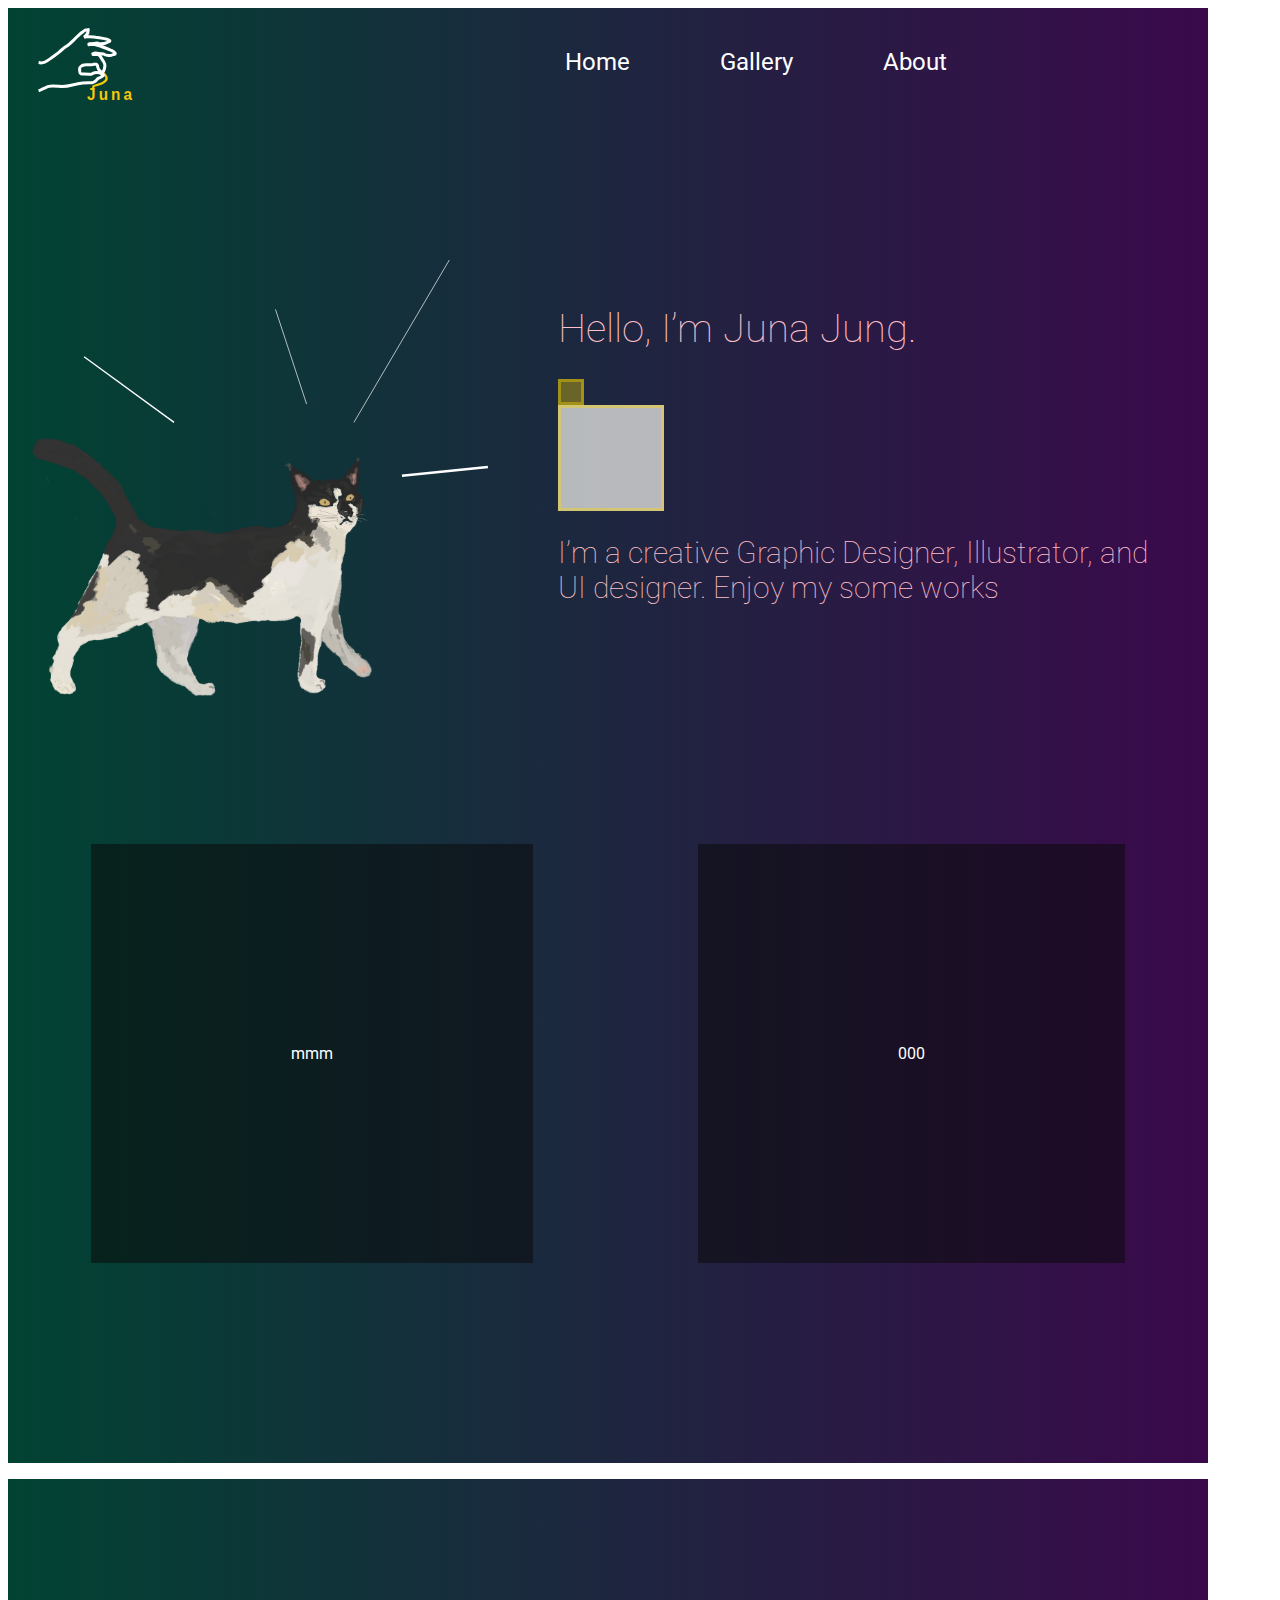
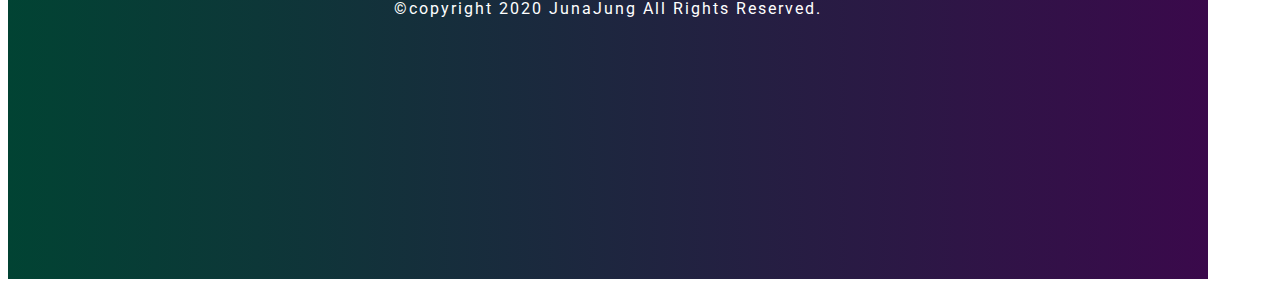
<file: index.html>
<!DOCTYPE html>
<html lang="en">
<head>
    <meta charset="UTF-8">
    <meta name="viewport" content="width=device-width, initial-scale=1.0">
    <title>Juna's Portfolio</title>
    <link rel="stylesheet" href="css/master.css">
    <link rel="stylesheet" href="https://use.fontawesome.com/releases/v5.15.1/css/all.css" integrity="sha384-vp86vTRFVJgpjF9jiIGPEEqYqlDwgyBgEF109VFjmqGmIY/Y4HV4d3Gp2irVfcrp" crossorigin="anonymous">
    <link href="https://fonts.googleapis.com/css2?family=Roboto:ital,wght@0,100;1,100&display=swap" rel="stylesheet">
    <link href="https://fonts.googleapis.com/css2?family=Roboto:ital,wght@0,100;0,900;1,100&display=swap" rel="stylesheet">
</head>
<body>
    <div class="header">
        <section class="logo">
          <img src="images/logo.svg" alt=width="60" height="80">  
        </section>
        <nav class="mainNav">
            <ul class="main-nav">
                <li><a href="index.html">Home</a></li>
                <li><a href="gallery.html">Gallery</a></li>
                <li><a href="about.html">About</a></li>
            </ul>
        </nav>
    </div>

    <div class="body">

    
        <img class="cat" src="images/cat.svg" alt=width=500" height="500">
        <section class="intro">
           
            <h1>Hello, I’m Juna Jung.
                </h1>
                <div class="box"></div>
                <div class="box2"></div>
                <h2>I’m a creative Graphic Designer, Illustrator, and UI designer. Enjoy my some works</h2>

        </section>

        <div class="homeBox">
        <div class="home-box1"><p>mmm</p></div>
        <div class="home-box2"><p>000</p></div>
         </div>

         
       
          
    </div>

<section class="footer">
    <ul>
    <li> <a href="#"><i class="fab fa-linkedin-in"></i></a></li> 
        <li><a href="#"><i class="fab fa-facebook-f"></i></a></li>
        <li><a href="#"><i class="fab fa-instagram"></i></a></li>
        <li><a href="#"><i class="far fa-envelope"></i></a></li>
    </ul>

    <div class="copyRight">
        <p>&copy;copyright 2020 JunaJung All Rights Reserved.</p>
        </div>
  
</section>
    <script src="js/main.js"></script>    
</body>
</html>
</file>
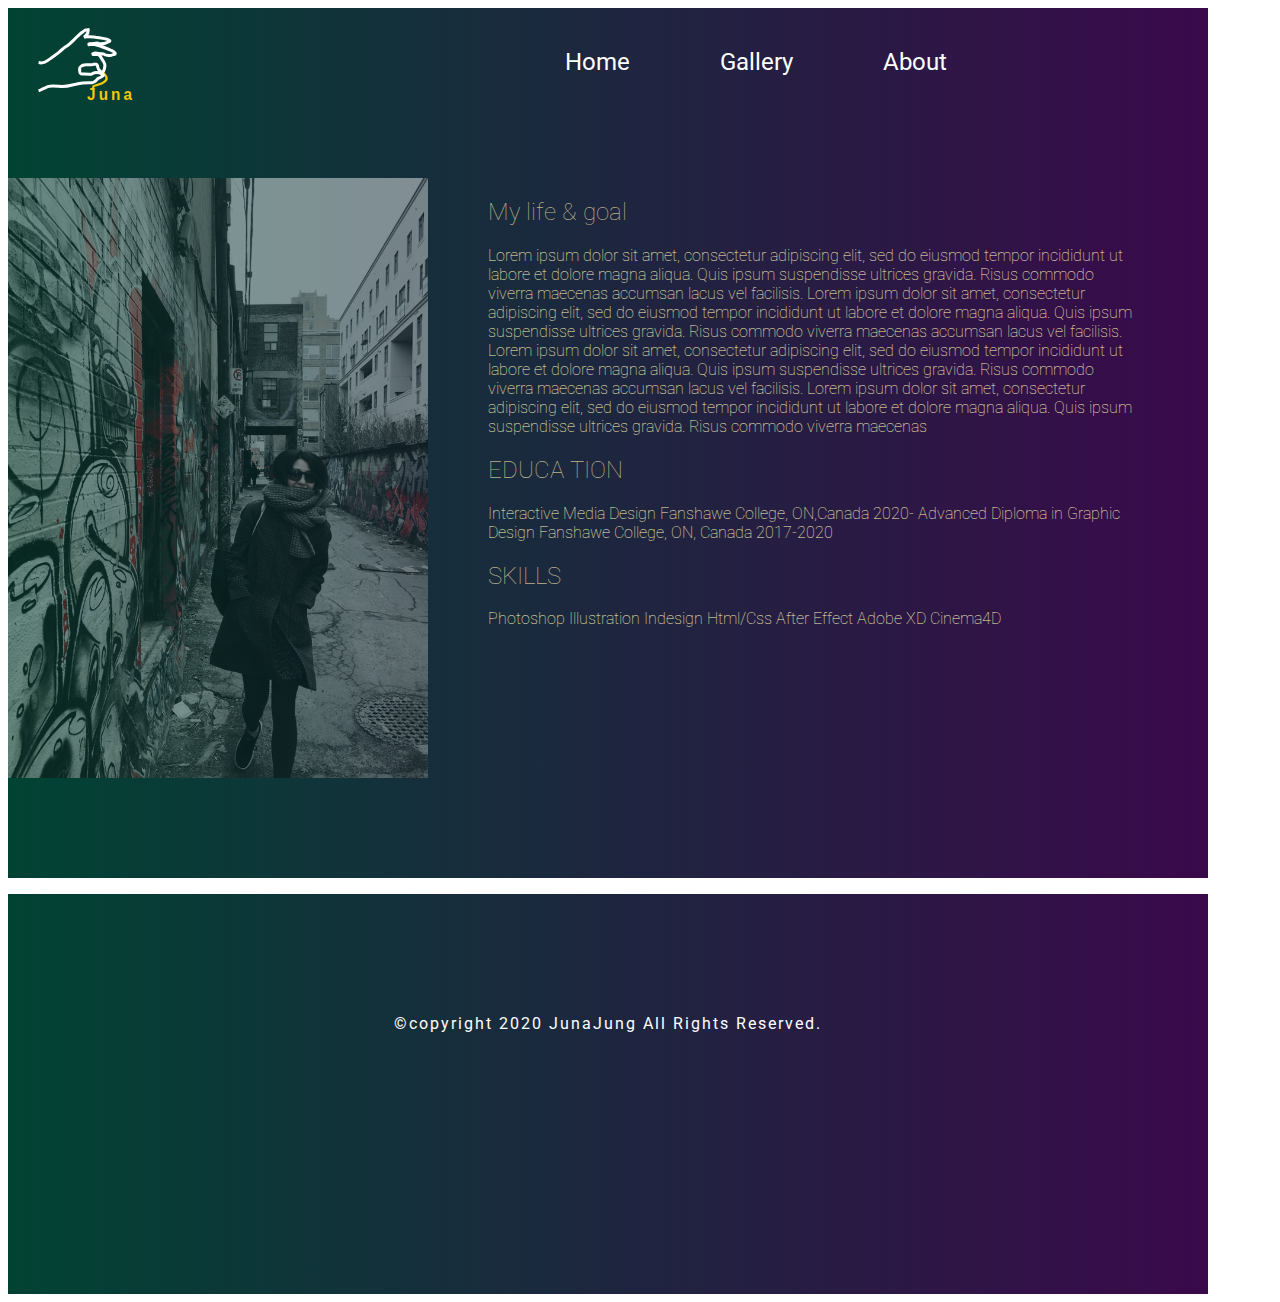
<file: about.html>
<!DOCTYPE html>
<html lang="en">
<head>
    <meta charset="UTF-8">
    <meta name="viewport" content="width=device-width, initial-scale=1.0">
    <title>Document</title>
    <link rel="stylesheet" href="css/master.css">
    <link rel="stylesheet" href="https://use.fontawesome.com/releases/v5.15.1/css/all.css" integrity="sha384-vp86vTRFVJgpjF9jiIGPEEqYqlDwgyBgEF109VFjmqGmIY/Y4HV4d3Gp2irVfcrp" crossorigin="anonymous">
    <link href="https://fonts.googleapis.com/css2?family=Roboto:ital,wght@0,100;1,100&display=swap" rel="stylesheet">
    <link href="https://fonts.googleapis.com/css2?family=Roboto:ital,wght@0,100;0,900;1,100&display=swap" rel="stylesheet">
</head>
<body>
    <div class="header">
        <section class="logo">
          <img src="images/logo.svg" alt=width="60" height="80">  
        </section>
        <nav class="mainNav">
            <ul class="main-nav">
                <li><a href="index.html">Home</a></li>
                <li><a href="gallery.html">Gallery</a></li>
                <li><a href="about.html">About</a></li>
            </ul>
        </nav>
    </div>   
<section class="aboutBody">
    <img class="me" src="images/me.jpg" alt="">
<section class="profile">
    <h2> My life & goal</h2>
    <p>Lorem ipsum dolor sit amet, consectetur adipiscing elit, sed do eiusmod tempor incididunt ut labore et dolore magna aliqua. Quis ipsum suspendisse ultrices gravida. Risus commodo viverra maecenas accumsan lacus vel facilisis. Lorem ipsum dolor sit amet, consectetur adipiscing elit, sed do eiusmod tempor incididunt ut labore et dolore magna aliqua. Quis ipsum suspendisse ultrices gravida. Risus commodo viverra maecenas accumsan lacus vel facilisis.
        Lorem ipsum dolor sit amet, consectetur adipiscing elit, sed do eiusmod tempor incididunt ut labore et dolore magna aliqua. Quis ipsum suspendisse ultrices gravida. Risus commodo viverra maecenas accumsan lacus vel facilisis.
        Lorem ipsum dolor sit amet, consectetur adipiscing elit, sed do eiusmod tempor incididunt ut labore et dolore magna aliqua. Quis ipsum suspendisse ultrices gravida. Risus commodo viverra maecenas</p>

        <h2>EDUCA TION</h2>
<p>Interactive Media Design Fanshawe College, ON,Canada 2020- Advanced Diploma in Graphic Design Fanshawe College, ON, Canada 2017-2020</p>

<h2>SKILLS</h2>
<p>  Photoshop Illustration Indesign Html/Css After Effect Adobe XD Cinema4D</p>
</section>





</section>

  




    <section class="footer">
        <ul>
        <li> <a href="#"><i class="fab fa-linkedin-in"></i></a></li> 
            <li><a href="#"><i class="fab fa-facebook-f"></i></a></li>
            <li><a href="#"><i class="fab fa-instagram"></i></a></li>
            <li><a href="#"><i class="far fa-envelope"></i></a></li>
        </ul>
        <div class="copyRight">
            <p>&copy;copyright 2020 JunaJung All Rights Reserved.</p>
            </div>
      
    </section>
        <script src="js/main.js"></script> 
</body>
</html>
</file>
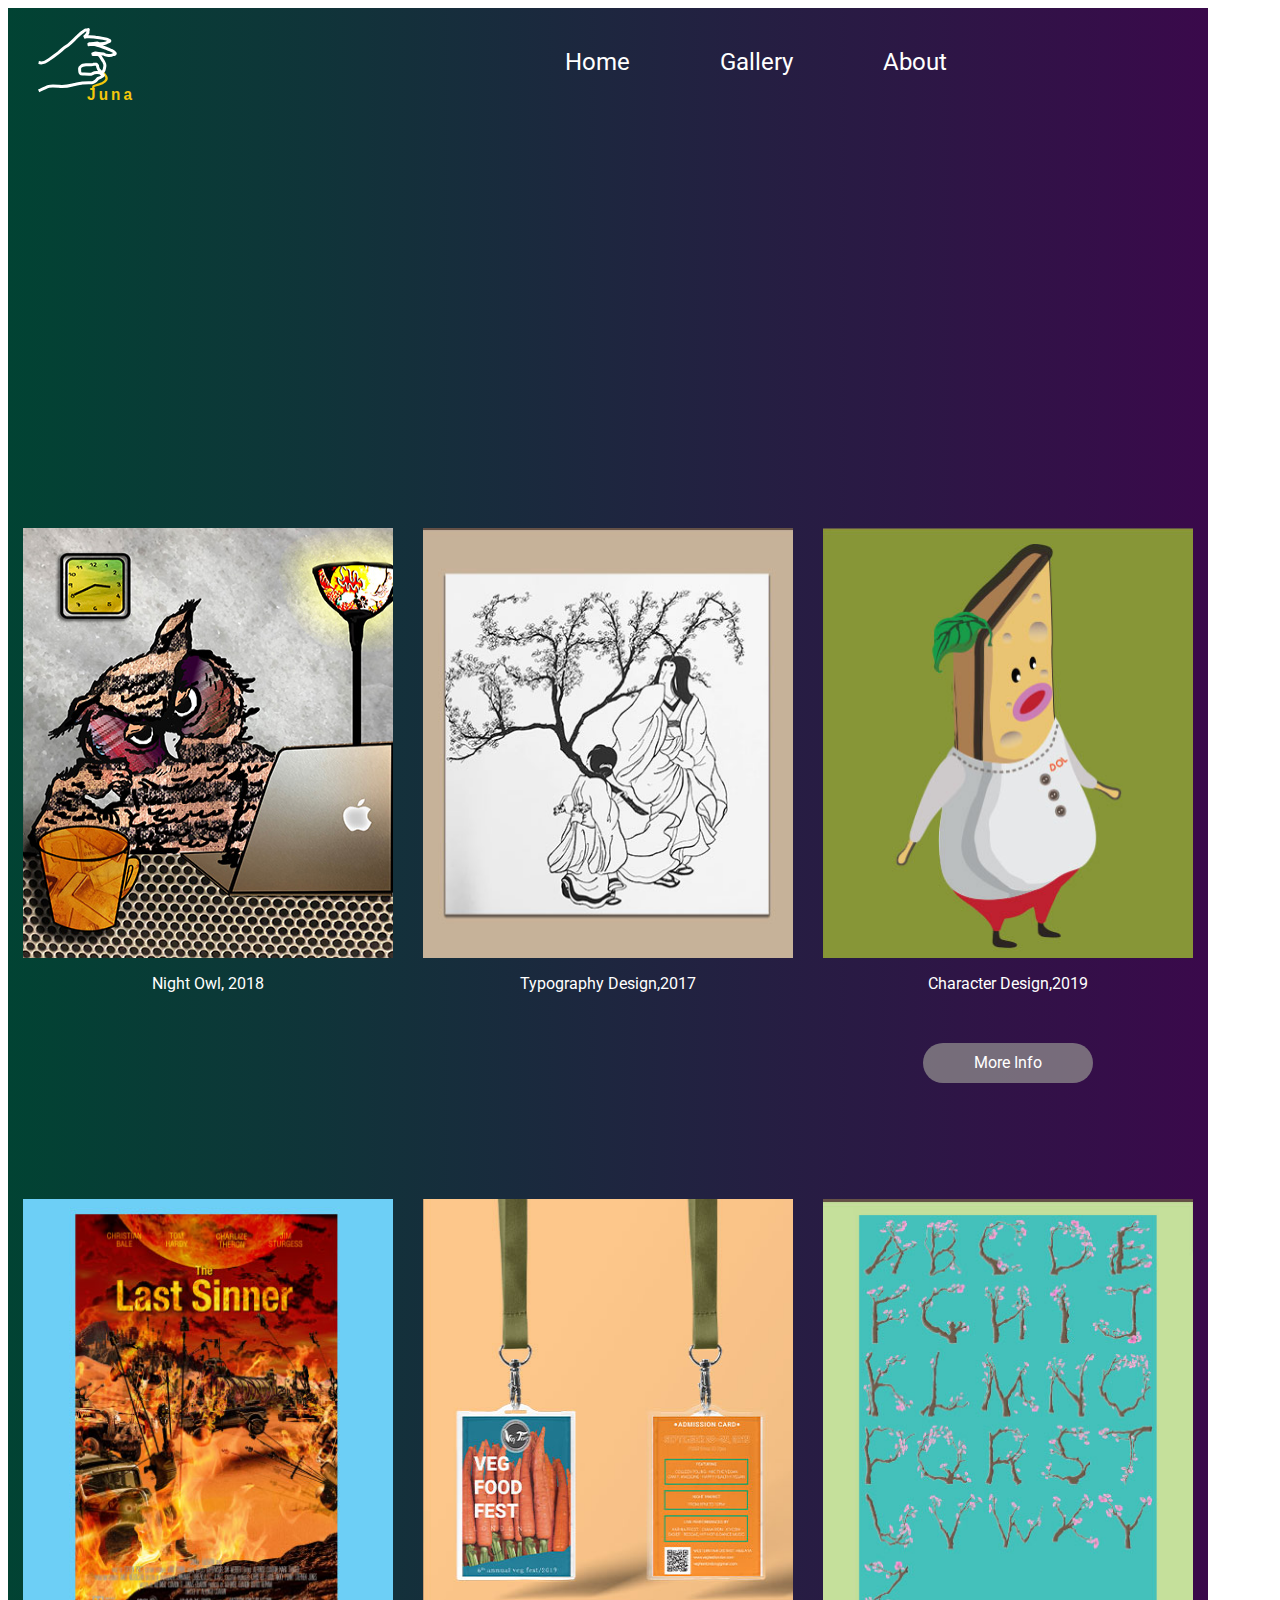
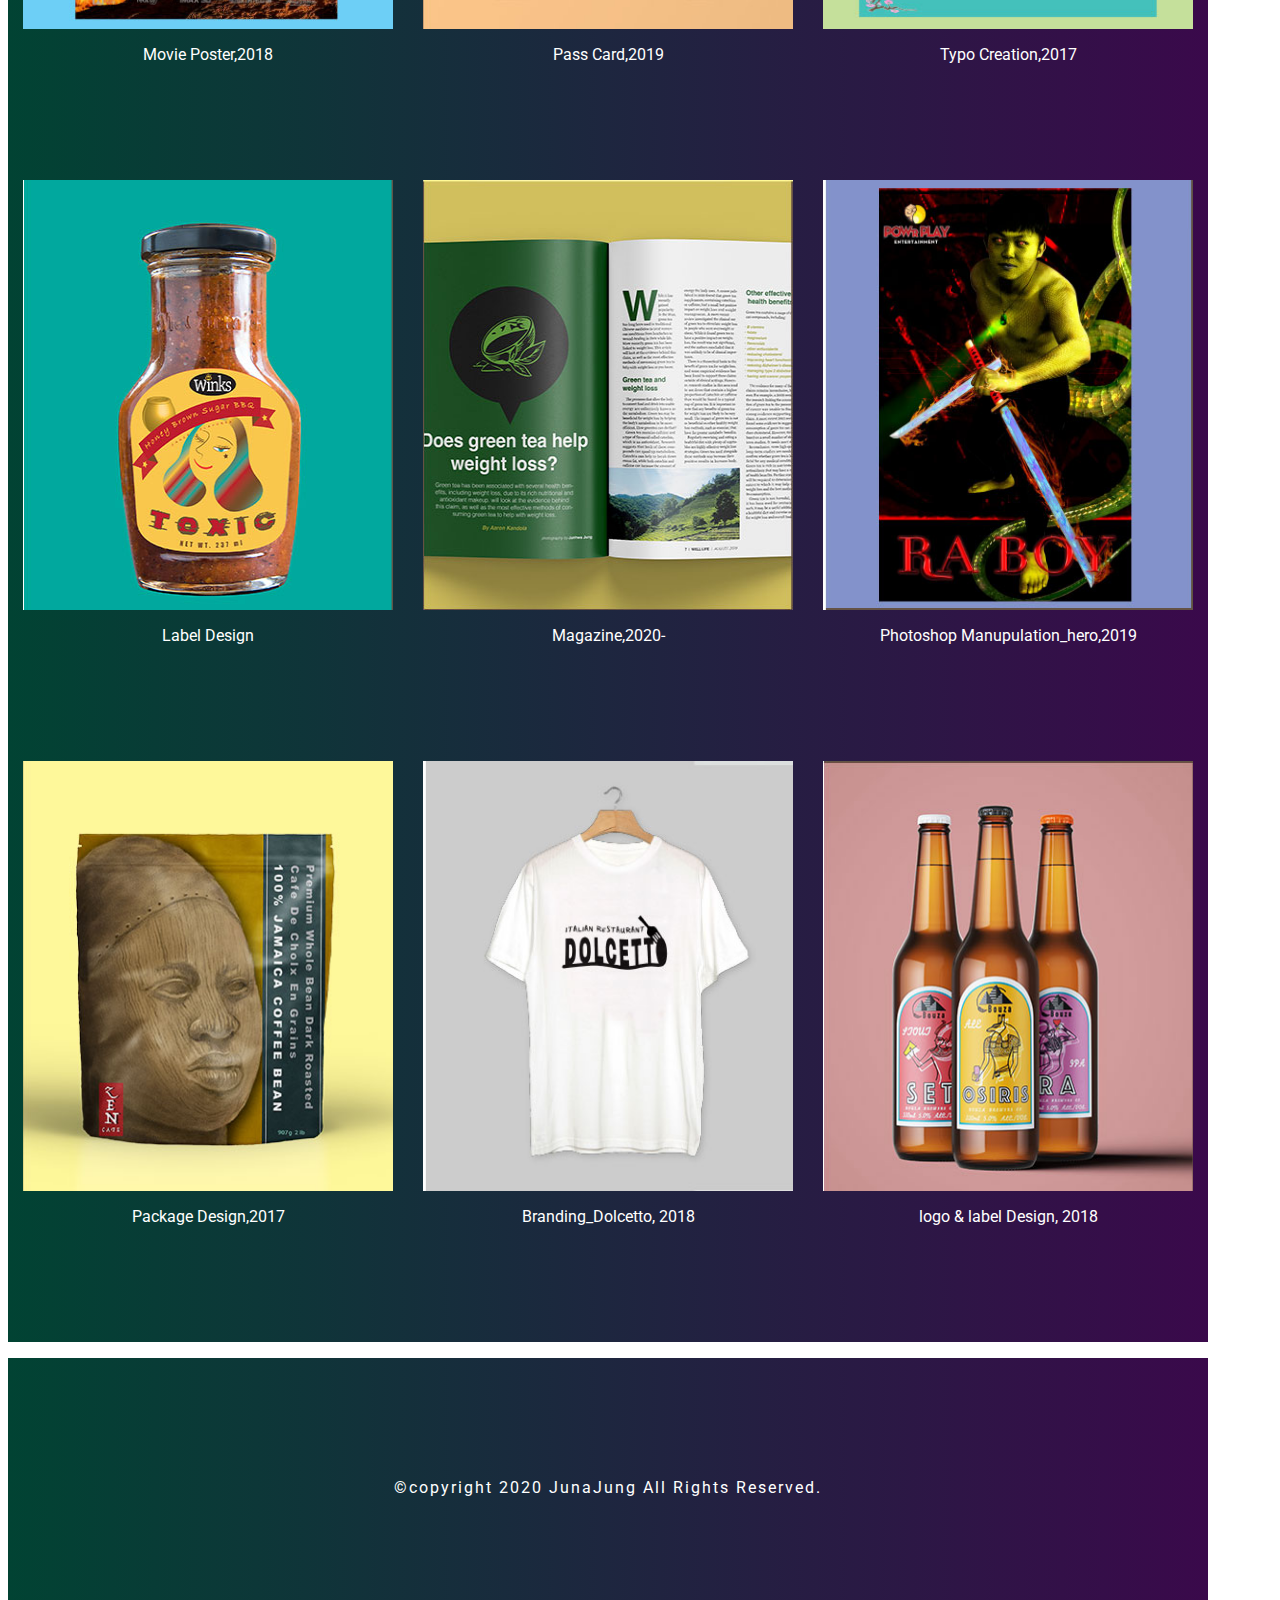
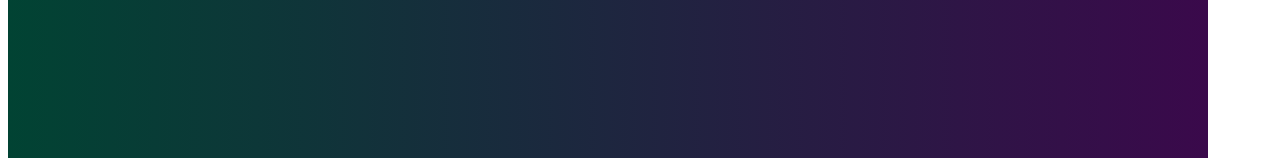
<file: gallery.html>
<!DOCTYPE html>
<html lang="en">
<head>
    <meta charset="UTF-8">
    <meta name="viewport" content="width=device-width, initial-scale=1.0">
    <title>Juna's Portfolio_gallery</title>
    <link rel="stylesheet" href="css/master.css">
    <link rel="stylesheet" href="https://use.fontawesome.com/releases/v5.15.1/css/all.css" integrity="sha384-vp86vTRFVJgpjF9jiIGPEEqYqlDwgyBgEF109VFjmqGmIY/Y4HV4d3Gp2irVfcrp" crossorigin="anonymous">
    <link href="https://fonts.googleapis.com/css2?family=Roboto:ital,wght@0,100;1,100&display=swap" rel="stylesheet">
    <link href="https://fonts.googleapis.com/css2?family=Roboto:ital,wght@0,100;0,900;1,100&display=swap" rel="stylesheet">
</head>
<body>
    <div class="header">
        <section class="logo">
          <img src="images/logo.svg" alt=width="60" height="80">  
        </section>
        <nav class="mainNav">
            <ul class="main-nav">
                <li><a href="index.html">Home</a></li>
                <li><a href="gallery.html">Gallery</a></li>
                <li><a href="about.html">About</a></li>
            </ul>
        </nav>
    </div>
    <section class="galleryBody">
<section class="works">
        <div class="work1"><img src="images/nightOwl.jpg" alt="" width="350" height="420"><p>Night Owl, 2018</p></div>
        <div class="work2"><img src="images/osaka.jpg" alt=""><p>Typography Design,2017</p></div>
        <div class="work3"><img src="images/Character.jpg" alt=""><p>Character Design,2019</p> <p class="moreInfo">More Info</p></div>
        <div class="work4"><img src="images/Poster.jpg" alt=""> <p>Movie Poster,2018</p></div> 
    <div class="work5"><img src="images/passCard.jpg" alt=""> <p>Pass Card,2019 </p></div>
    <div class="work6"><img src="images/TypoFlower.jpg" alt=""> <p>Typo Creation,2017</p></div>  
    <div class="work7"><img src="images/sauce.jpg" alt=""> <p>Label Design</p></div>
    <div class="work8"><img src="images/magazine.jpg" alt=""> <p>Magazine,2020-</p></div>
    <div class="work9"><img src="images/hero.jpg" alt=""> <p>Photoshop Manupulation_hero,2019</p></div>
    <div class="work10"><img src="images/coffeeBean.jpg" alt=""> <p>Package Design,2017</p></div>
    <div class="work11"><img src="images/dolcetto.jpg" alt=""> <p>Branding_Dolcetto, 2018</p></div>
    <div class="work12"> <img src="images/beer.jpg" alt=""><p>logo & label Design, 2018</p></div> 
</section>
 </section>

    <section class="footer">
        <ul>
        <li> <a href="#"><i class="fab fa-linkedin-in"></i></a></li> 
            <li><a href="#"><i class="fab fa-facebook-f"></i></a></li>
            <li><a href="#"><i class="fab fa-instagram"></i></a></li>
            <li><a href="#"><i class="far fa-envelope"></i></a></li>
        </ul>
        <div class="copyRight">
            <p>&copy;copyright 2020 JunaJung All Rights Reserved.</p>
            </div>
      </section>
     
      
    <script src="js/main.js"></script>  
</body>
</html>
</file>
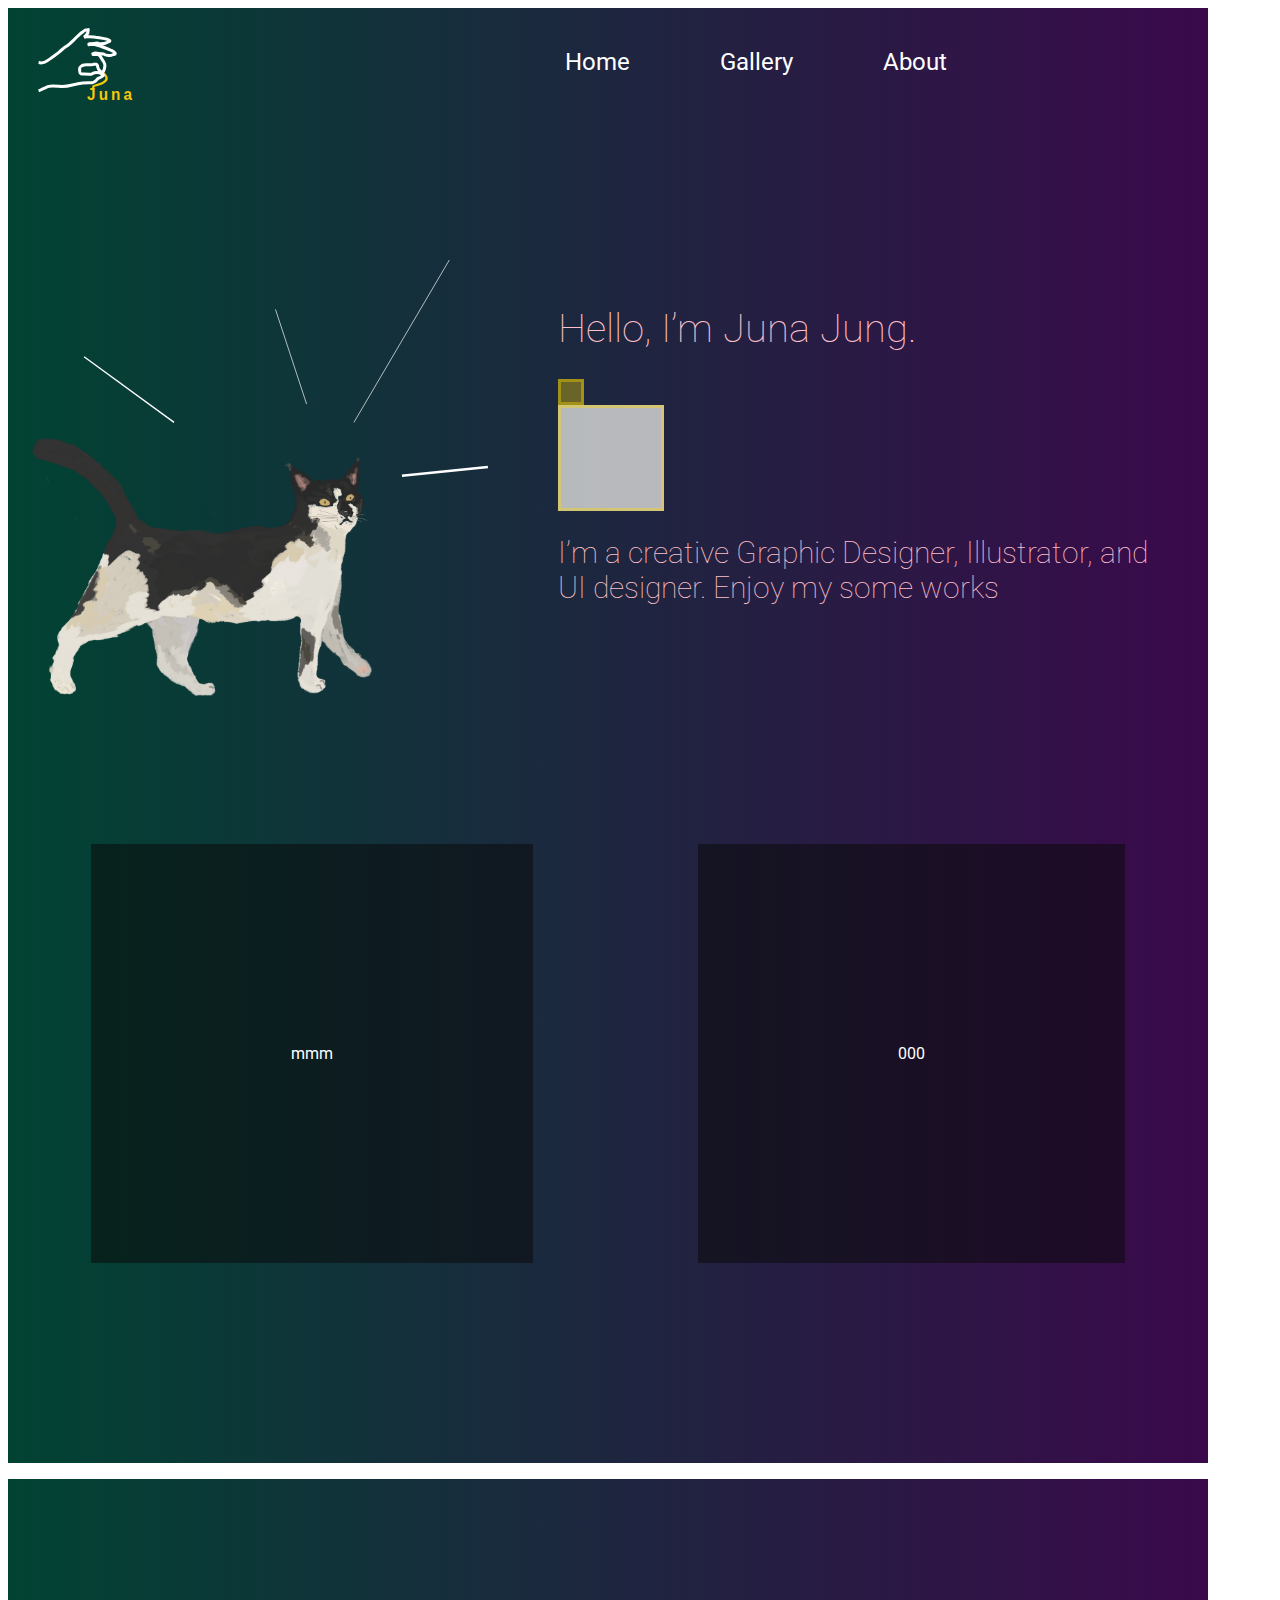
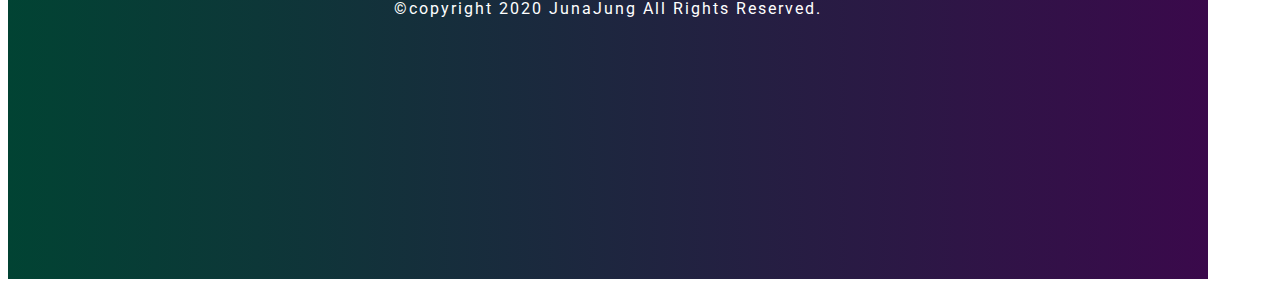
<file: home.html>
<!DOCTYPE html>
<html lang="en">
<head>
    <meta charset="UTF-8">
    <meta name="viewport" content="width=device-width, initial-scale=1.0">
    <title>Juna's Portfolio</title>
    <link rel="stylesheet" href="css/master.css">
    <link rel="stylesheet" href="https://use.fontawesome.com/releases/v5.15.1/css/all.css" integrity="sha384-vp86vTRFVJgpjF9jiIGPEEqYqlDwgyBgEF109VFjmqGmIY/Y4HV4d3Gp2irVfcrp" crossorigin="anonymous">
    <link href="https://fonts.googleapis.com/css2?family=Roboto:ital,wght@0,100;1,100&display=swap" rel="stylesheet">
    <link href="https://fonts.googleapis.com/css2?family=Roboto:ital,wght@0,100;0,900;1,100&display=swap" rel="stylesheet">
</head>
<body>
    <div class="header">
        <section class="logo">
          <img src="images/logo.svg" alt=width="60" height="80">  
        </section>
        <nav class="mainNav">
            <ul class="main-nav">
                <li><a href="home.html">Home</a></li>
                <li><a href="gallery.html">Gallery</a></li>
                <li><a href="about.html">About</a></li>
            </ul>
        </nav>
    </div>

    <div class="body">

    
        <img class="cat" src="images/cat.svg" alt=width=500" height="500">
        <section class="intro">
           
            <h1>Hello, I’m Juna Jung.
                </h1>
                <div class="box"></div>
                <div class="box2"></div>
                <h2>I’m a creative Graphic Designer, Illustrator, and UI designer. Enjoy my some works</h2>

        </section>

        <div class="homeBox">
        <div class="home-box1"><p>mmm</p></div>
        <div class="home-box2"><p>000</p></div>
         </div>

         
       
          
    </div>

<section class="footer">
    <ul>
    <li> <a href="#"><i class="fab fa-linkedin-in"></i></a></li> 
        <li><a href="#"><i class="fab fa-facebook-f"></i></a></li>
        <li><a href="#"><i class="fab fa-instagram"></i></a></li>
        <li><a href="#"><i class="far fa-envelope"></i></a></li>
    </ul>

    <div class="copyRight">
        <p>&copy;copyright 2020 JunaJung All Rights Reserved.</p>
        </div>
  
</section>
    <script src="js/main.js"></script>    
</body>
</html>
</file>
<file: css/master.css>
.header {
  background-image: linear-gradient(to right, #014333, #3a094b);
  margin: 0%;
  padding: 0%;
  flex-direction: row;
  display: flex;
  text-decoration: none;
  width: 1200px;
  height: 120px;
}

.mainNav {
  flex-direction: row;
  display: flex;
  text-decoration: none;
  margin-left: 300px;
}
.mainNav ul {
  flex-direction: row;
  display: flex;
  text-decoration: none;
  margin-top: 40px;
}
.mainNav li {
  text-decoration: none;
  list-style: none;
  padding-left: 90px;
}
.mainNav a {
  color: white;
  text-decoration: none;
  font-size: 24px;
  font-family: "Roboto", sans-serif;
}

.logo {
  margin-left: 30px;
  margin-top: 20px;
}

.body {
  width: 1200px;
  background-image: linear-gradient(to right, #014333, #3a094b);
  margin: 0%;
  padding: 0%;
  flex-direction: row;
  display: flex;
  flex-wrap: wrap;
}
.body .cat {
  margin-top: 100px;
  margin-bottom: 100px;
  width: 40%;
}
.body .intro {
  margin-top: 150px;
  margin-bottom: 100px;
  margin-left: 70px;
  width: 50%;
  height: 400px;
}
.body .intro .box {
  width: 20px;
  height: 20px;
  background-color: rgba(255, 217, 0, 0.342);
  border: 3px solid rgba(255, 217, 0, 0.39);
  transition-property: all;
  animation-name: shape;
  animation-duration: 2s;
  animation-direction: alternate;
  animation-iteration-count: infinite;
}
@keyframes shape {
  from {
    border: 1px solid rgba(112, 101, 46, 0.767);
    background-color: rgba(255, 217, 0, 0.342);
  }
  to {
    width: 200px;
    height: 200px;
    border: 5px solid rgba(126, 82, 113, 0.527);
    background-color: solid rgba(136, 58, 113, 0.527);
    border-radius: 50%;
  }
}
.body .intro .box2 {
  width: 100px;
  height: 100px;
  background-color: rgba(245, 244, 238, 0.719);
  border: 3px solid rgba(255, 217, 0, 0.39);
  transition-property: all;
  animation-name: shape;
  animation-duration: 2s;
  animation-direction: alternate;
  animation-iteration-count: infinite;
}
@keyframes shape {
  from {
    border: 1px solid rgba(232, 225, 193, 0.884);
    background-color: r gba(247, 243, 220, 0.94);
  }
  to {
    width: 30px;
    height: 30px;
    border: 5px solid rgba(126, 82, 113, 0.527);
    background-color: solid rgba(126, 182, 235, 0.527);
    border-radius: 50%;
  }
}
.body .intro h1 {
  font-family: "Roboto", sans-serif;
  font-weight: 100;
  font-size: 40px;
  color: pink;
}
.body .intro h2 {
  font-family: "Roboto", sans-serif;
  font-weight: 100;
  font-size: 30px;
  color: pink;
}
.body .homeBox {
  display: flex;
  flex-direction: row;
  width: 1200px;
  justify-content: space-around;
}
.body .homeBox home-box1 {
  margin-left: 30px;
  width: 30%;
  height: 30px;
}
.body .homeBox home-box2 {
  width: 30%;
  height: 30px;
}
.body .homeBox p {
  font-family: "Roboto", sans-serif;
  color: white;
  background-color: rgba(9, 9, 9, 0.534);
  padding: 200px 200px 200px 200px;
  margin-bottom: 200px;
}

.galleryBody {
  background-image: linear-gradient(to right, #014333, #3a094b);
  width: 1200px;
  padding-top: 300px;
  padding-bottom: 100px;
}
.galleryBody .works {
  margin: 0;
  flex-direction: row;
  display: flex;
  width: 1200px;
  flex-wrap: wrap;
  justify-content: space-around;
}
.galleryBody .works img {
  width: 370px;
  height: 430px;
  flex-direction: row;
  display: flex;
  margin-top: 100px;
}
.galleryBody .works p {
  color: white;
  font-family: "Roboto", sans-serif;
  text-align: center;
}
.galleryBody .works .moreInfo {
  width: 70px;
  height: 20px;
  padding: 10px 50px 10px 50px;
  background-color: rgba(145, 142, 142, 0.735);
  border-radius: 20px;
  font-family: "Roboto", sans-serif;
  margin-left: 100px;
  margin-top: 50px;
}

.aboutBody {
  background-image: linear-gradient(to right, #014333, #3a094b);
  width: 1200px;
  flex-direction: row;
  display: flex;
  padding-bottom: 100px;
  padding-top: 50px;
}

.me {
  width: 400px;
  height: 600px;
  flex-basis: 35%;
  opacity: 0.5;
}

.profile {
  margin-left: 60px;
  width: 650px;
}
.profile h2 {
  font-family: "Roboto", sans-serif;
  font-weight: 100;
  color: #bbb389;
}
.profile p {
  font-family: "Roboto", sans-serif;
  color: #faefb6;
  font-weight: 100;
}

.footer {
  background-image: linear-gradient(to right, #014333, #3a094b);
  margin: 0%;
  padding: 0%;
  width: 1200px;
  height: 400px;
}
.footer ul {
  flex-direction: row;
  display: flex;
  text-decoration: none;
  justify-content: space-between;
  padding-left: 350px;
  padding-right: 350px;
}
.footer li {
  text-decoration: none;
  list-style: none;
  padding: 50px;
}
.footer a {
  color: white;
  text-decoration: none;
  font-size: 24px;
}
.footer .copyRight {
  margin-top: 20px;
  color: white;
  font-family: "Roboto", sans-serif;
  font-size: 1em;
  text-align: center;
  letter-spacing: 2px;
}

/*# sourceMappingURL=master.css.map */
</file>
